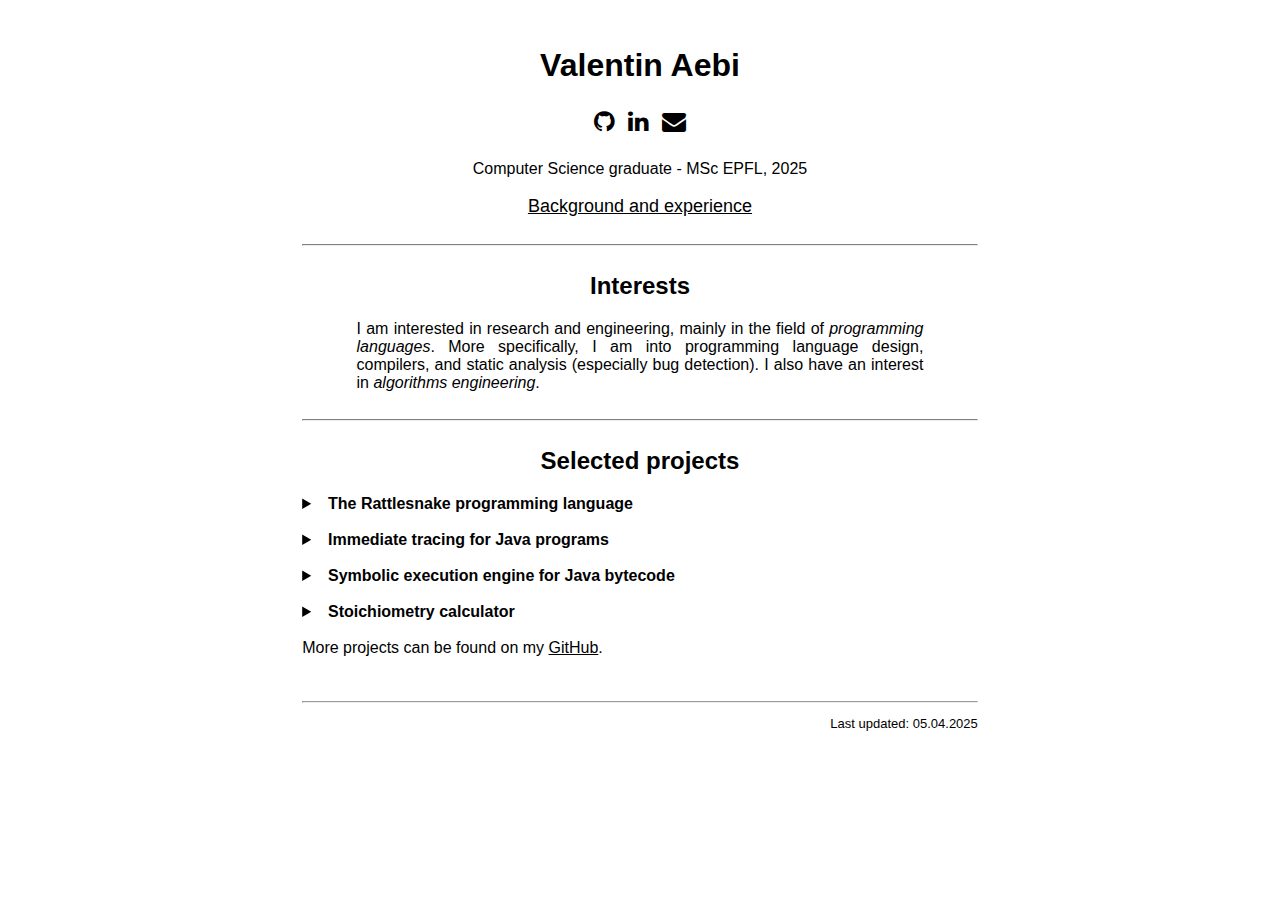
<file: index.html>
<!DOCTYPE html>
<html>
<head>
<meta charset="utf-8">
<meta name="viewport" content="width=device-width, initial-scale=1">
<link rel="stylesheet" href="style.css">
<link rel="stylesheet" href="https://maxcdn.bootstrapcdn.com/font-awesome/4.4.0/css/font-awesome.min.css">
<title>Valentin Aebi</title>
<base target="_blank">
<meta name="google-site-verification" content="hCHlD2rZ7Yh585gJeW7fqu0fFL8tzH5-Y_6eZ4IxRo0" />
</head>

<body>

<br>
<h1>Valentin Aebi</h1>
<p class="contact_logos">
    <a href="https://github.com/ValentinAebi"><i class="fa fa-github" style="font-size: x-large;" title="GitHub"></i></a>&nbsp;
    <a href="https://www.linkedin.com/in/valentin-aebi"><i class="fa fa-linkedin" title="Linkedin"></i></a>&nbsp;
    <a id="email_logo"><i class="fa fa-envelope" title="E-mail"></i></a>
</p>

<p class="my_descr">
Computer Science graduate - MSc EPFL, 2025
<br><br>
<a href="./cv.html" target="_self" style="font-size: large;">Background and experience</a>
</p>

<hr class="bold">

<section id="Interests">
<h2>Interests</h2>
<p class="interests">
    I am interested in research and engineering, mainly in the field of <i>programming languages</i>.
    More specifically, I am into programming language design, compilers, and static analysis (especially bug detection).
    I also have an interest in <i>algorithms engineering</i>.
</p>
</section>

<hr class="bold">

<section id="Projects">
<h2>Selected projects</h2>

<details>
<summary class="project_title">&nbsp; The Rattlesnake programming language &nbsp;</summary>
<p class="project">
    <p class="tags_list">Keywords: Language design, Type system, Compiler, JVM bytecode, Verification, SMT solver</p>
    <p class="project_descr">
        Simple experimental programming language. I initially designed it as a personal project to learn about compilers, 
        and then used it for several experimental projects. Most notably:
        <ul>
        <li>
        An implementation of <b>gradual object capabilities</b> (as part of my master's thesis) <br>
        [<a href="https://github.com/ValentinAebi/Rattlesnake/tree/rattlesnake-v0.2-gradient">code</a>]
        [<a href="./resources/ms-thesis.pdf">thesis</a>]
        [<a href="https://github.com/ValentinAebi/Rattlesnake/blob/rattlesnake-v0.2-gradient/grattlesnake-lang-doc.md">language documentation</a>]
        [<a href="https://github.com/ValentinAebi/sudoku-case-study">example program</a>]
        </li>
        <br>
        <li>
        A <b>program verifier</b> for an earlier version of Rattlesnake (ft. my project teammates) <br>
        [<a href="https://github.com/FV-Rattlesnake-team/Rattlesnake">code</a>]
        [<a href="https://github.com/FV-Rattlesnake-team/Rattlesnake/blob/main/Report.pdf">report</a>]
        [<a href="https://github.com/FV-Rattlesnake-team/Rattlesnake/blob/main/Slides.pdf">slides</a>]
        </li>
        </ul>
    </p>
</p>
</details>
<br>

<details>
<summary class="project_title">&nbsp; Immediate tracing for Java programs &nbsp;</summary>
<p class="project">
    <p class="project_type">Research project, <a href="https://systemf.epfl.ch/">EPFL SYSTEMF laboratory</a>, 2023-2024</p>
    <p class="tags_list">Keywords: Java compiler plugin, JVM bytecode, Debugger, Program tracing</p>
    <p class="project_descr">
        I contributed to SYSTEMF's
        <a href="https://systemf.epfl.ch/research.html#immediate-tracing-for-smoother-debugging-and-code-exploration"
        >Immediate tracing</a>
        project, whose goal is to record the evolution of the state of a program and display it as an execution trace.
        My work was focused on implementing such a tool for Java. The first version
        was based on bytecode instrumentation. The second version consists of a plugin for the Java compiler.<br>
        [<a href="https://github.com/epfl-systemf/JumboTrace">code</a>]
        [<a href="https://infoscience.epfl.ch/record/303503?ln=en">report</a>]
    </p>
</p>
</details>
<br>

<details>
<summary class="project_title">&nbsp; Symbolic execution engine for Java bytecode &nbsp;</summary>
<p class="project">
    <p class="tags_list">Keywords: Static analysis, Bug detection, Control-flow analysis, SMT solver, JVM bytecode</p>
    <p class="project_descr">
        A prototype bug detection engine for Java-based languages, written in Kotlin. It uses symbolic execution to detect errors like null 
        dereferences, out-of-bound array accesses, and divisions by zero. In its current state, the engine is able to perform intra-procedural 
        analysis and to generate methods summaries. The actual usage of method summaries for inter-procedural analysis is however not (yet) 
        implemented. <br>
        [<a href="https://github.com/ValentinAebi/Capybara">code</a>]
    </p>
</p>
</details>
<br>

<details>
<summary class="project_title">&nbsp; Stoichiometry calculator &nbsp;</summary>
<p class="project">
    <p class="tags_list">Keywords: Linear algebra, Chemistry, Rust</p>
    <p class="project_descr">
        A calculator to balance chemical equations and compute quantities involved in chemical reactions, written in Rust. The 
        balancer maps stoichiometric equations to matrices and uses Gauss's elimination algorithm, adapted to keep all 
        coefficients integer and minimal.<br>
        [<a href="https://github.com/ValentinAebi/Stoichio-calc">code</a>]
    </p>
</p>
</details>
<br>

More projects can be found on my <a href="https://github.com/ValentinAebi">GitHub</a>.

</section>

<br><br>
<hr>
<p class="footer">Last updated: 05.04.2025</p>
<br>

</body>

<script src="script.js"></script>

</html>
</file>
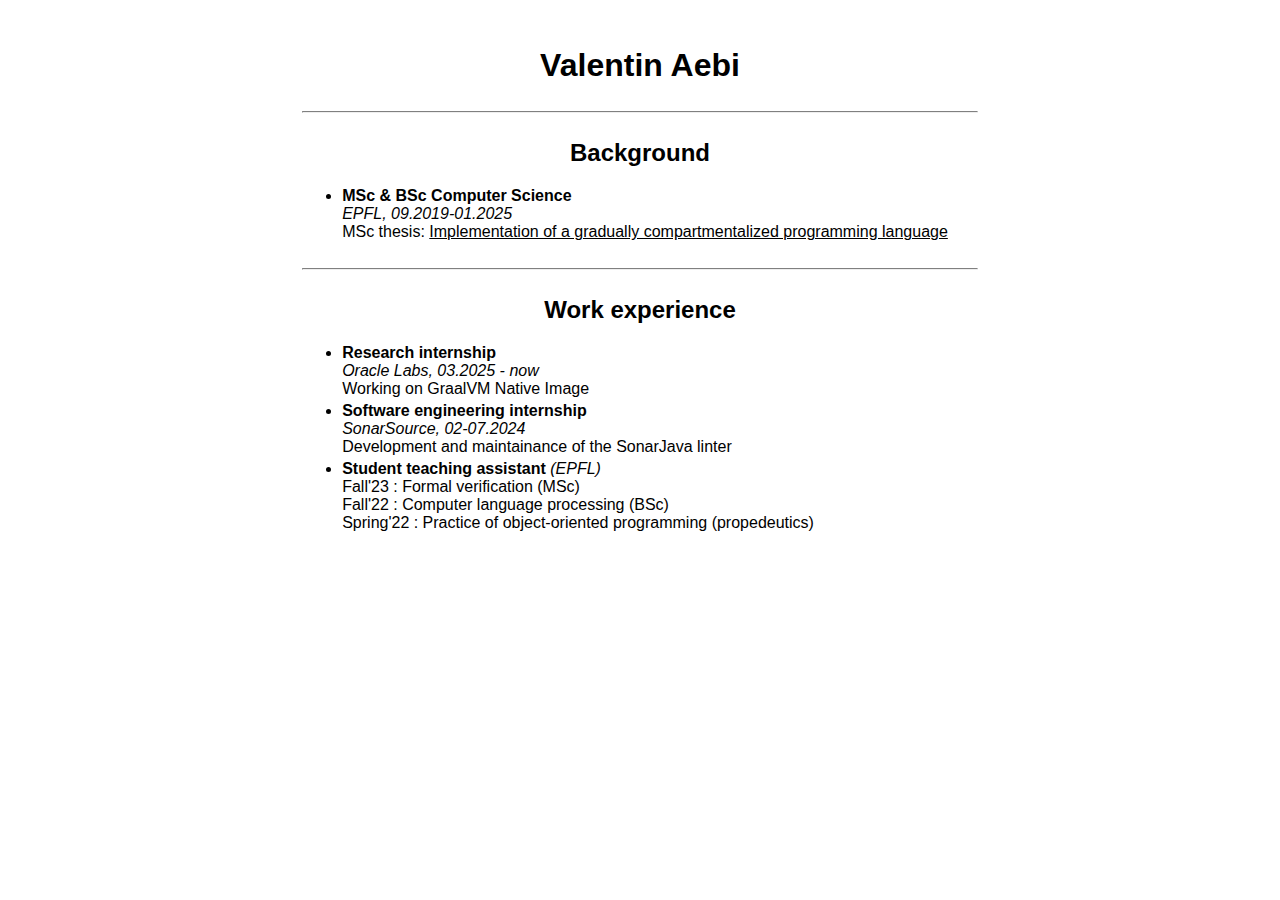
<file: cv.html>
<!DOCTYPE html>
<html>
<head>
<meta charset="utf-8">
<meta name="viewport" content="width=device-width, initial-scale=1">
<link rel="stylesheet" href="style.css">
<title>Valentin Aebi - CV</title>
<base target="_blank">
</head>

<body>

<br>
<h1><a href="./index.html" target="_self" style="text-decoration: none;">Valentin Aebi</a></h1>

<hr class="bold">

<section id="Background">
<h2>Background</h2>
<ul class="background">
    <li><b>MSc & BSc Computer Science</b><br>
        <i>EPFL, 09.2019-01.2025</i><br>
        MSc thesis: <a href="./resources/ms-thesis.pdf">Implementation of a gradually compartmentalized programming language</a></li>
</ul>
</section>

<hr class="bold">

<section id="Experience">
<h2>Work experience</h2>
<ul class="background">
    <li><b>Research internship</b><br>
        <i>Oracle Labs, 03.2025 - now</i><br>
        Working on GraalVM Native Image
    </li>
    <li><b>Software engineering internship</b><br>
        <i>SonarSource, 02-07.2024</i><br>
        Development and maintainance of the SonarJava linter
    </li>
    <li><b>Student teaching assistant</b> <i>(EPFL)</i><br>
        Fall'23 : Formal verification (MSc)<br>
        Fall'22 : Computer language processing (BSc)<br>
        Spring'22 : Practice of object-oriented programming (propedeutics)
    </li>
</ul>
</section>

</body>

</html>
</file>
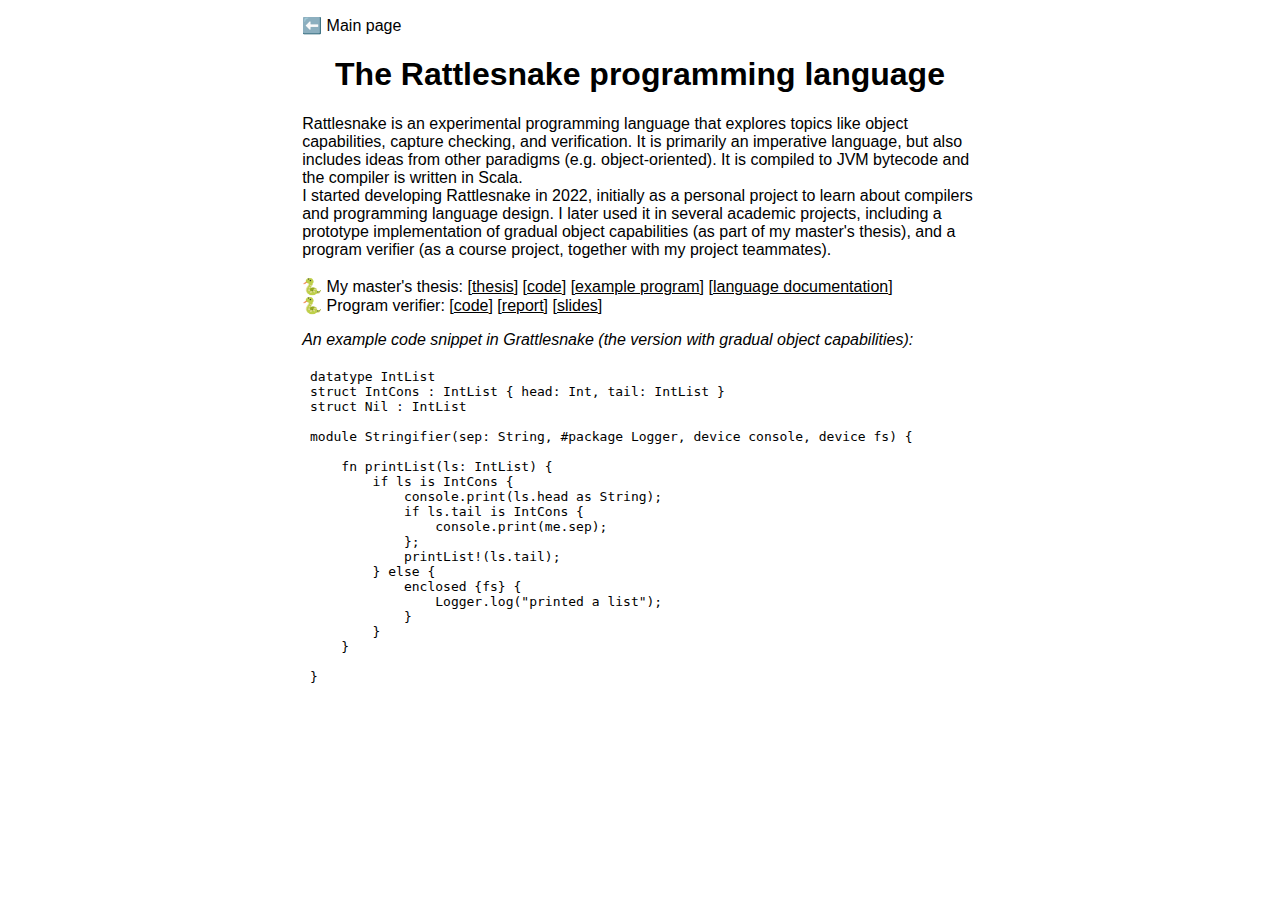
<file: rattlesnake.html>
<!DOCTYPE html>
<html>
<head>
<meta charset="utf-8">
<meta name="viewport" content="width=device-width, initial-scale=1">
<link rel="stylesheet" href="style.css">
<title>Valentin Aebi - Rattlesnake</title>
<base target="_blank">
</head>

<body>

<p class="header"><a href="./index.html" target="_self" style="text-decoration: none;">⬅️ Main page</a></p>

<h1>The Rattlesnake programming language</h1>

<section id="Rattlesnake" class="side_page">
<div class="flex_cols_container">
    <div class="left_column">
        Rattlesnake is an experimental programming language that explores topics like object 
        capabilities, capture checking, and verification.
        It is primarily an imperative language, but also includes ideas from other paradigms 
        (e.g. object-oriented).
        It is compiled to JVM bytecode and the compiler is written in Scala.
    </div>
    <div class="right_column">
        I started developing Rattlesnake in 2022, initially as a personal 
        project to learn about compilers and programming language design.
        I later used it in several academic projects, including a prototype 
        implementation of gradual object capabilities (as part of my master's thesis), 
        and a program verifier (as a course project, together with my project teammates).
    </div>
</div>
<br>

🐍 My master's thesis: 
[<a href="./resources/ms-thesis.pdf">thesis</a>]
[<a href="https://github.com/ValentinAebi/Rattlesnake/tree/rattlesnake-v0.2-gradient">code</a>]
[<a href="https://github.com/ValentinAebi/sudoku-case-study">example program</a>]
[<a href="https://github.com/ValentinAebi/Rattlesnake/blob/rattlesnake-v0.2-gradient/grattlesnake-lang-doc.md">language documentation</a>]
<br>
🐍 Program verifier: 
[<a href="https://github.com/FV-Rattlesnake-team/Rattlesnake">code</a>]
[<a href="https://github.com/FV-Rattlesnake-team/Rattlesnake/blob/main/Report.pdf">report</a>]
[<a href="https://github.com/FV-Rattlesnake-team/Rattlesnake/blob/main/Slides.pdf">slides</a>]


<p style="font-style: italic; margin-bottom: -2mm;">An example code snippet in Grattlesnake (the version with gradual object capabilities):</p>
<pre class="snippet">
<code>
 datatype IntList
 struct IntCons : IntList { head: Int, tail: IntList }
 struct Nil : IntList

 module Stringifier(sep: String, #package Logger, device console, device fs) {
 
     fn printList(ls: IntList) {
         if ls is IntCons {
             console.print(ls.head as String);
             if ls.tail is IntCons {
                 console.print(me.sep);
             };
             printList!(ls.tail);
         } else {
             enclosed {fs} {
                 Logger.log("printed a list");
             }
         }
     }
 
 }
</code>
</pre>
</section>

<br>

</body>
</html>
</file>
<file: style.css>
html {
    max-width: 183mm;
    margin: auto;
}

b {
    font-weight: 650;
}

body {
    font-family: 'Segoe UI', Tahoma, Geneva, Verdana, sans-serif;
}

h1 {
    text-align: center;
}

h2 {
    text-align: center;
    font-weight: 600;
}

h3 {
    margin-top: 1cm;
}

a {
    color: black;
}

p.my_descr {
    margin-bottom: 7mm;
    text-align: center;
    max-width: 10cm;
    margin: auto;
}

p.contact_logos {
    text-align: center;
    font-size: x-large;
}

p.table_of_contents > a {
    text-decoration:none;
    color:black;
    font-style: italic;
    margin-left: 5mm;
    margin-right: 5mm;
}

p.interests {
    text-align: justify;
    margin: auto;
    max-width: 15cm;
}

ul.background > li {
    margin-bottom: 1mm;
}

summary.project_title {
    font-weight: 600;
}

p.project {
    margin-left: 5mm;
}

p.project_type {
    margin-top: -2mm;
}

p.tags_list {
    margin-top: -4mm;
    font-style: italic;
}

p.project_descr {
    margin-top: -2mm;
    text-align: justify;
}

hr.bold {
    border-top: 1px solid gray;
    margin-top: 7mm;
    margin-bottom: 7mm;
}

i.fa {
    color: black;
}

p.footer {
    font-size: small;
    text-align: right;
}
</file>
